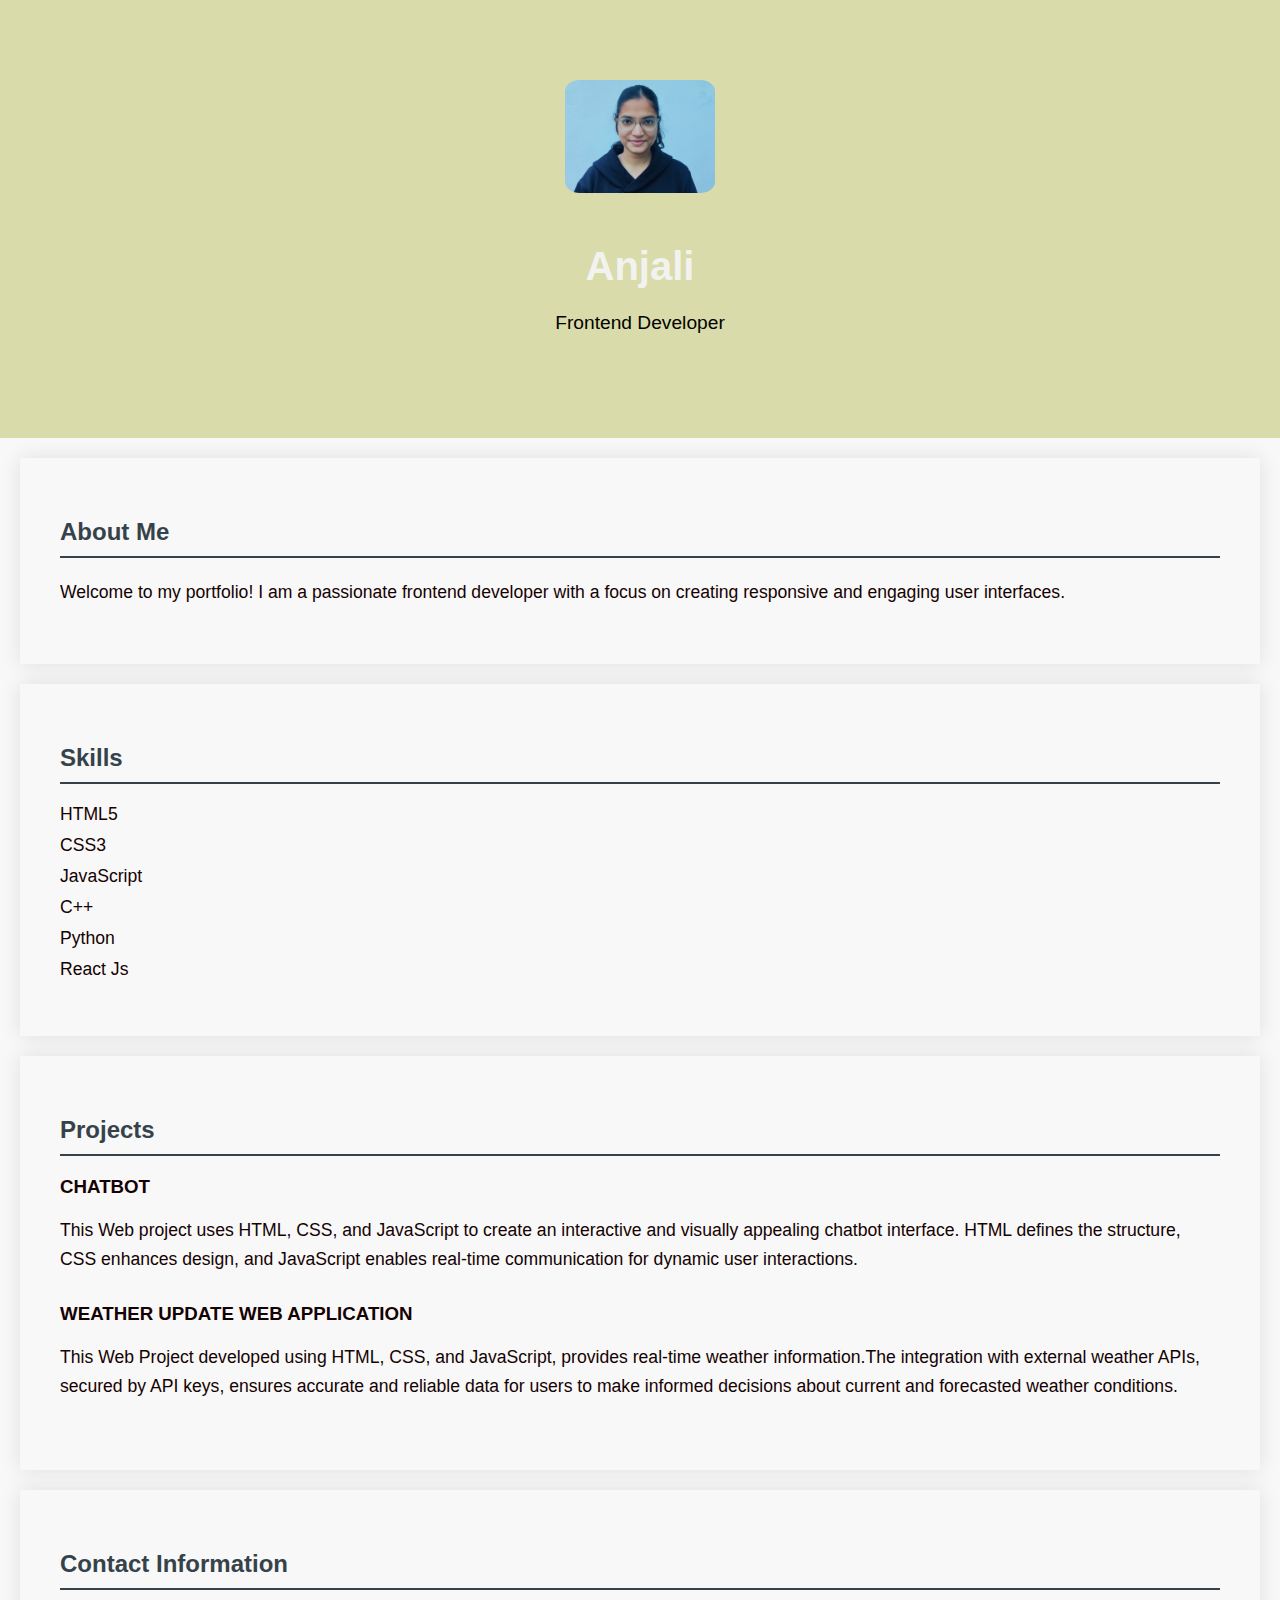
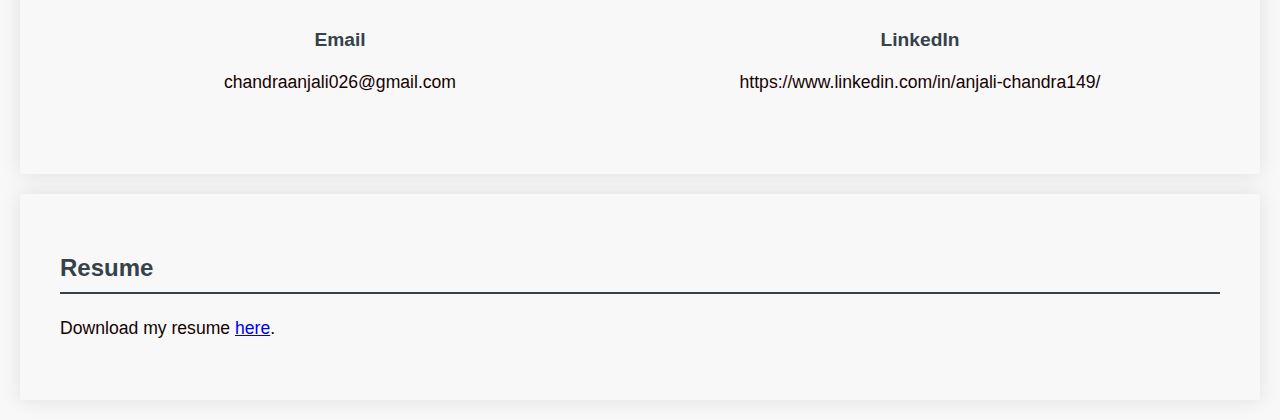
<file: portfolio/index.html>
<!DOCTYPE html>
<html lang="en">
<head>
    <meta charset="UTF-8">
    <meta name="viewport" content="width=device-width, initial-scale=1.0">
    <title> Anjali- Portfolio</title>
    <style>
        body {
            font-family: 'Roboto', sans-serif;
            margin: 0;
            padding: 0;
            background-color: #f8f8f8;
            color:rgb(21, 2, 2);
            transition: background-color 0.3s ease-in-out, color 0.3s ease-in-out;
            
        }

        header {
            text-align: center;
            padding: 80px 0;
            background-color: #f1f3f4;
            color: #fefcfc;
            background-image: url('https://img.freepik.com/free-vector/halftone-background-with-circles_23-2148907689.jpg?w=900&t=st=1704985176~exp=1704985776~hmac=52cab59cb22312b0c8a1083e63c87f129f76de93689d4af916ba282d44d21a39');
            background-size: cover; 
            background-repeat: no-repeat;
            background-position: center center;
        }

        header img {
            width: 150px;
            border-radius: 10%;
            margin-bottom: 20px;
        }

        header h1 {
            font-size: 2.5em;
            margin-bottom: 10px;
            color: #f2f2ef;
        }

        header p {
            font-size: 1.2em;
        }

        section {
            padding: 40px;
            background-color: #fff;
            box-shadow: 0 0 20px rgba(0, 0, 0, 0.1);
            margin: 20px;
            transition: box-shadow 0.3s ease-in-out;
            background: transparent;
        }

        h2 {
            color: #35424a;
            border-bottom: 2px solid #35424a;
            padding-bottom: 10px;
            font-size: 1.5em;
            margin-bottom: 20px;
        }

        p {
            font-size: 1.1em;
            line-height: 1.6;
        }

        ul {
            list-style-type: none;
            padding: 0;
        }

        li {
            margin-bottom: 10px;
            font-size: 1.1em;
        }

        .project {
            margin-bottom: 30px;
        }

        .contact-info {
            display: flex;
            justify-content: center;
            flex-wrap: wrap;
            margin: 20px 0;
        }

        .contact-info div {
            margin-right: 20px;
            text-align: center;
            flex: 1 0 200px;
        }

        .contact-info h3 {
            margin-bottom: 10px;
            font-size: 1.2em;
            color: #35424a;
        }

        .contact-info p {
            font-size: 1.1em;
        }

        

        /* Add hover effects */
        section:hover {
            box-shadow: 0 0 30px rgba(0, 0, 0, 0.2);
        }

        header:hover, footer:hover {
            background-color: #d9dbaa;
            color: #030200;
        }

      
    </style>
</head>
<body>

    <header>
        <img src="anjali.jpg" alt="Anjali">
        <h1>Anjali</h1>
        <p>Frontend Developer</p>
    </header>

    <section>
        <h2>About Me</h2>
        <p>
            Welcome to my portfolio! I am a passionate frontend developer with a focus on creating responsive and engaging user interfaces.
            
        </p>
    </section>

    <section>
        <h2>Skills</h2>
        <ul>
            <li>HTML5</li>
            <li>CSS3</li>
            <li>JavaScript</li>
            <li>C++</li>
            <li>Python</li>
            <li>React Js</li>
            <!-- Add more skills as needed -->
        </ul>
    </section>

    <section>
        <h2>Projects</h2>
        <div class="project">
            <h3>CHATBOT</h3>
            <p> This Web project uses HTML, CSS, and JavaScript to create an interactive and visually appealing chatbot
                interface. HTML defines the structure, CSS enhances design, and JavaScript enables real-time communication for
                dynamic user interactions.
                </p>
        </div>

        <div class="project">
            <h3>WEATHER UPDATE WEB APPLICATION</h3>
            <p>This Web Project developed using HTML, CSS, and JavaScript, provides real-time weather information.The integration with external weather APIs, secured by API keys, ensures accurate and reliable data for
                users to make informed decisions about current and forecasted weather conditions.
                </p>
        </div>
        <!-- Add more projects as needed -->
    </section>

    <section>
        <h2>Contact Information</h2>
        <div class="contact-info">
            <div>
                <h3>Email</h3>
                <p>chandraanjali026@gmail.com</p>
            </div>
            <div>
                <h3>LinkedIn</h3>
                <p>https://www.linkedin.com/in/anjali-chandra149/</p>
            </div>
            <!-- Add more contact information as needed -->
        </div>
    </section>

    <section>
        <h2>Resume</h2>
        <!-- Add a link or embed your resume here -->
        <p>Download my resume <a href="anjali cv.pdf" target="_blank">here</a>.</p>
    </section>

  

</body>
</html>
</file>
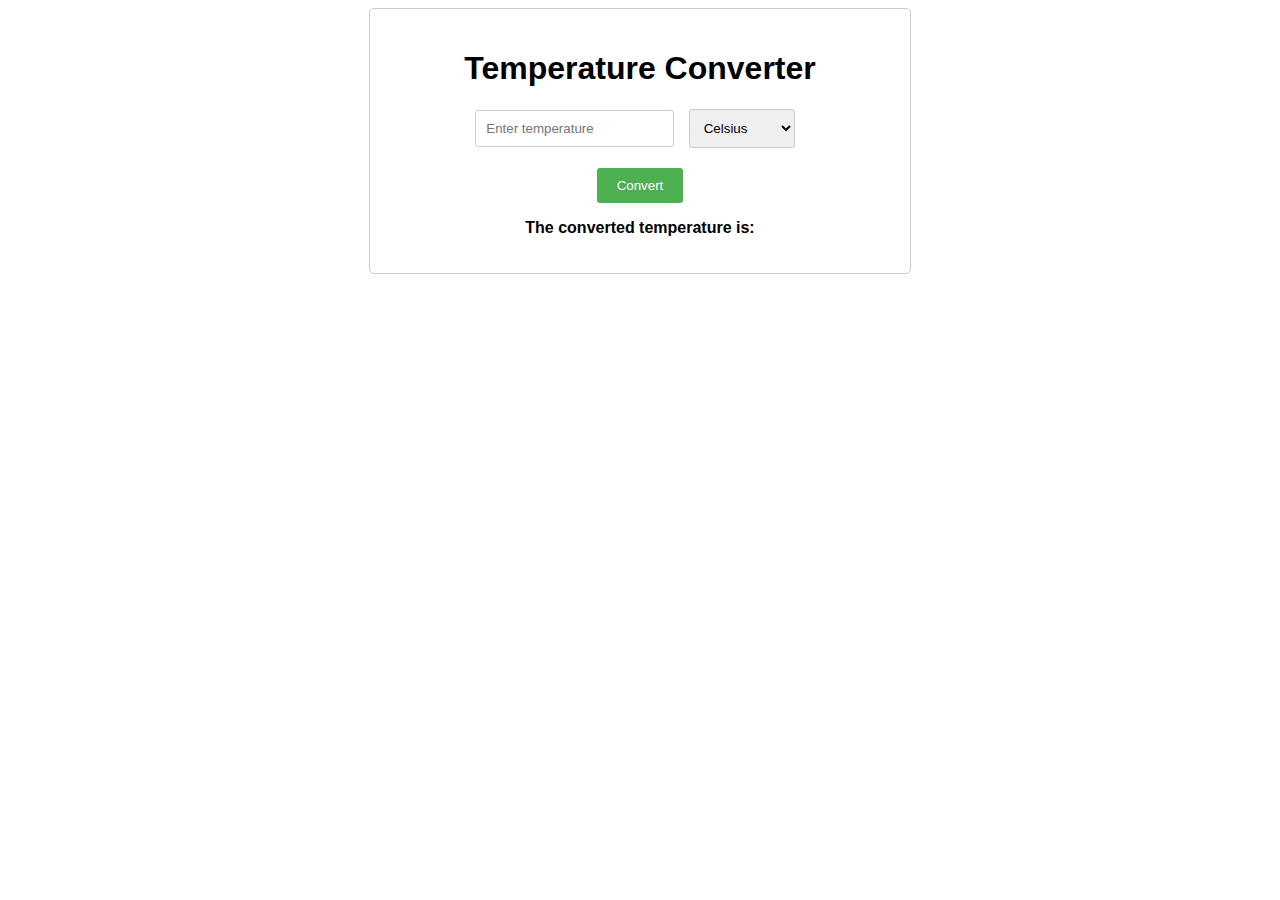
<file: temp web/index.html>
<!DOCTYPE html>
<html lang="en">
<head>
    <meta charset="UTF-8">
    <meta name="viewport" content="width=device-width, initial-scale=1.0">
    <title>Temperature Converter</title>
    <link rel="stylesheet" href="style.css">
</head>
<body>
    <div class="container">
        <h1>Temperature Converter</h1>
        <div class="input-group">
            <input type="number" id="temperature" placeholder="Enter temperature">
            <select id="unit">
                <option value="celsius">Celsius</option>
                <option value="fahrenheit">Fahrenheit</option>  
            </select>
        </div>
        <button id="convert">Convert</button>
        <div class="result">
            <p>The converted temperature is: <span id="converted-temperature"></span></p>
        </div>
    </div>
    <script src="script.js"></script>
</body>
</html>
</file>
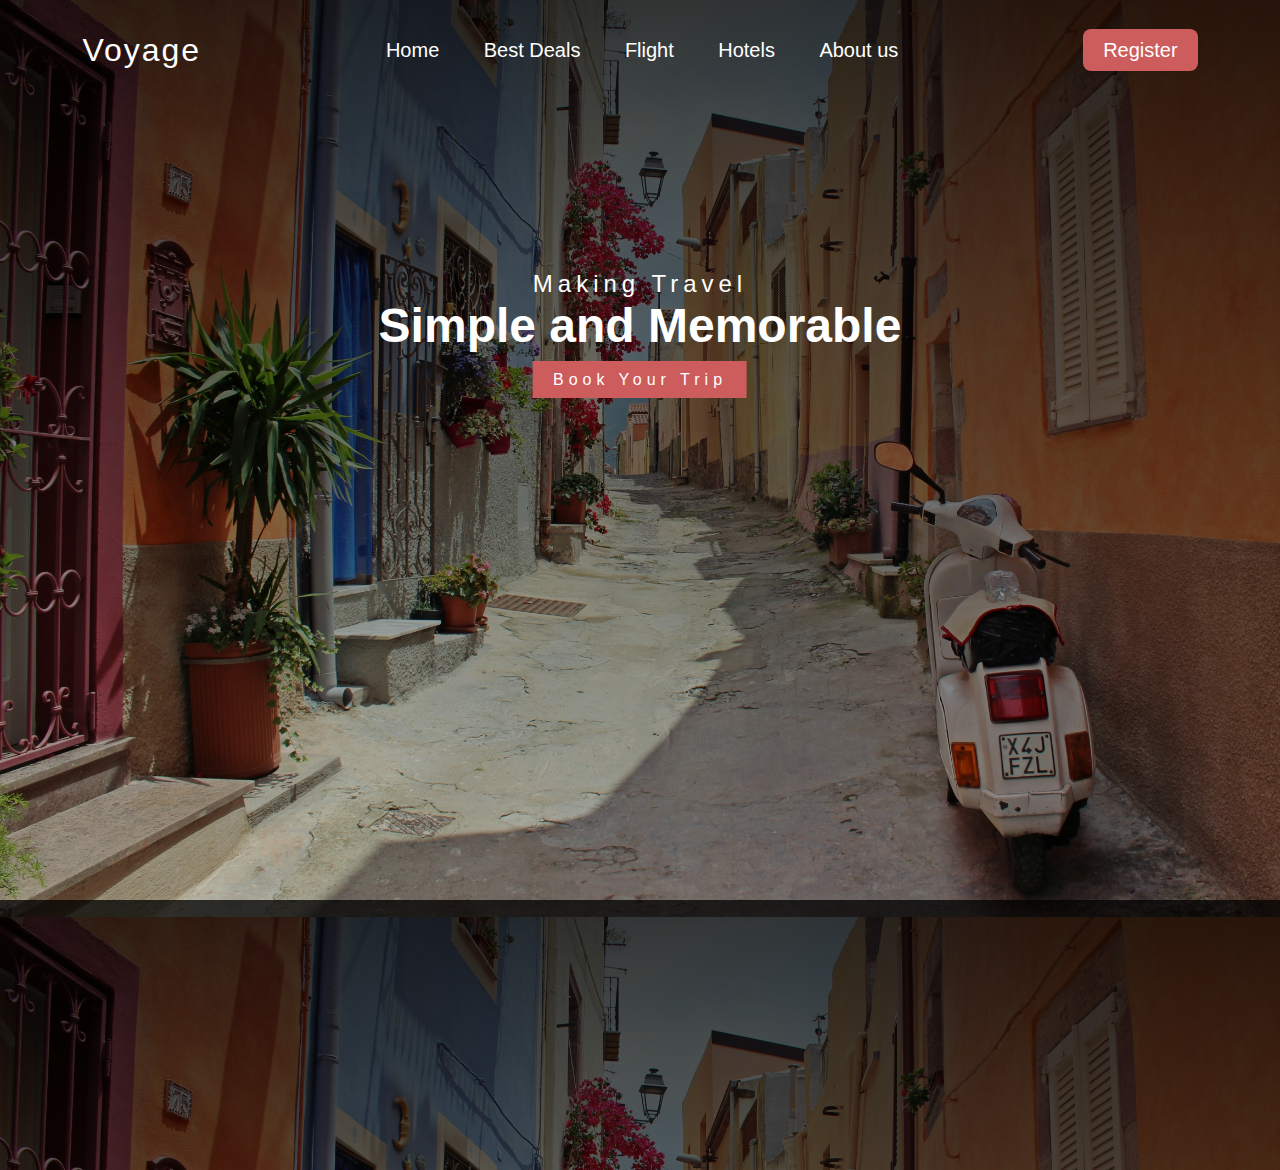
<file: website landing page/index.html>
<!DOCTYPE html>
<html>

<head>
    <title>Simple landing page using html and css </title>
    <link rel="stylesheet" type="text/css" href="style.css">
</head>

<body>
    <section>
        <nav>
            <div class="logo">
            Voyage
        </div>
                <div class="menu">
                <a href="#">Home</a> 
                <a href="#">Best Deals</a>
                <a href="#">Flight</a>
                <a href="#">Hotels</a>
                <a href="#">About us</a>
            </div>
            <div class="register">
                <a href="#">Register</a> 
            </div>
        </nav>
    <section class="h-txt">
    <span>Making Travel</span>
    <h1>Simple and Memorable</h1>

    <br>
    <a href="#">Book Your Trip</a>
    </section>
</body>

</html>
</file>
<file: temp web/style.css>
body {
    font-family: sans-serif;
    text-align: center;
    background-image: url('https://www.freepik.com/free-photo/3d-render-thermometer-show-hot-cold-temperature_35884337.htm#query=temperature%20converter&position=26&from_view=keyword&track=ais&uuid=0e71b0f3-ba2a-47c7-83f4-21d44c7248f9');
    background-size:auto;
    background-repeat: no-repeat;
    background-position: center center;
}

.container {
    width: 500px;
    margin: 0 auto;
    padding: 20px;
    border: 1px solid #ccc;
    border-radius: 5px;
}

.input-group {
    margin-bottom: 20px;
}

#temperature, #unit {
    padding: 10px;
    border: 1px solid #ccc;
    border-radius: 3px;
    margin-right: 10px;
}

#convert {
    background-color: #4CAF50;
    color: white;
    padding: 10px 20px;
    border: none;
    border-radius: 3px;
    cursor: pointer;
}

.result {
    font-weight: bold;
}
</file>
<file: website landing page/style.css>
section{
    min-height: 100vh;
    background-image: url("");
  }
  body{
    width: 100%;
    height: 100vh;
    background-image:linear-gradient(rgba(0,0,0,0.8),rgba(0,0,0,0.2)), url("bg.jpg");
    background-size: cover;
    font-family: sans-serif;
  }
  *{
    padding: 0px;
    margin: 0px;
    box-sizing: border-box;
}
nav{
    width: 100%;
    height: 100px;
    color: white;
    display: flex;
    justify-content: space-around;
    align-items: center;
}
.logo{
    font-size: 2em;
    letter-spacing: 2px;
}
.menu a{
    text-decoration: none;
    color: white;
    padding: 10px 20px;
    font-size: 20px;
    position: sticky;
}
.menu a::before{
    content: '';
    position: absolute;
    top: 0;
    left: 0;
    width: 0%;
    height: 100%;
    border-bottom: 2px solid indianred;
    transition: 0.4s linear ;

}
.menu a:hover:before{
    width: 90%;

}

.register a{
    text-decoration: none;
    color: white;
    padding: 10px 20px;
    font-size: 20px;
    background: indianred;
    border-radius: 8px;

}
.register a:hover{
    background: transparent;
    border: 1px solid indianred;
    border-radius:8px;
    transition: 0.4s;
}

.h-txt{
    max-width: 650px;
    position: absolute;
    top: 80%;
    left: 50%;
    transform: translate(-50%,-50%);
    text-align:center;
    color: white;

}
.h-txt span{
font-size: 1.5em;
letter-spacing: 5px;

}
.h-txt h1{
    font-size: 3.0em;
}
.h-txt a{
    text-decoration: none;
    background : indianred;
    color: white;
    padding: 10px 20px;
    letter-spacing: 5px;
    transition: 0.4s;
}
.h-txt a:hover{
    background: transparent;
    border: 1px solid indianred;
    border-radius: 8px;
    transition: 0.4s;
}
</file>
